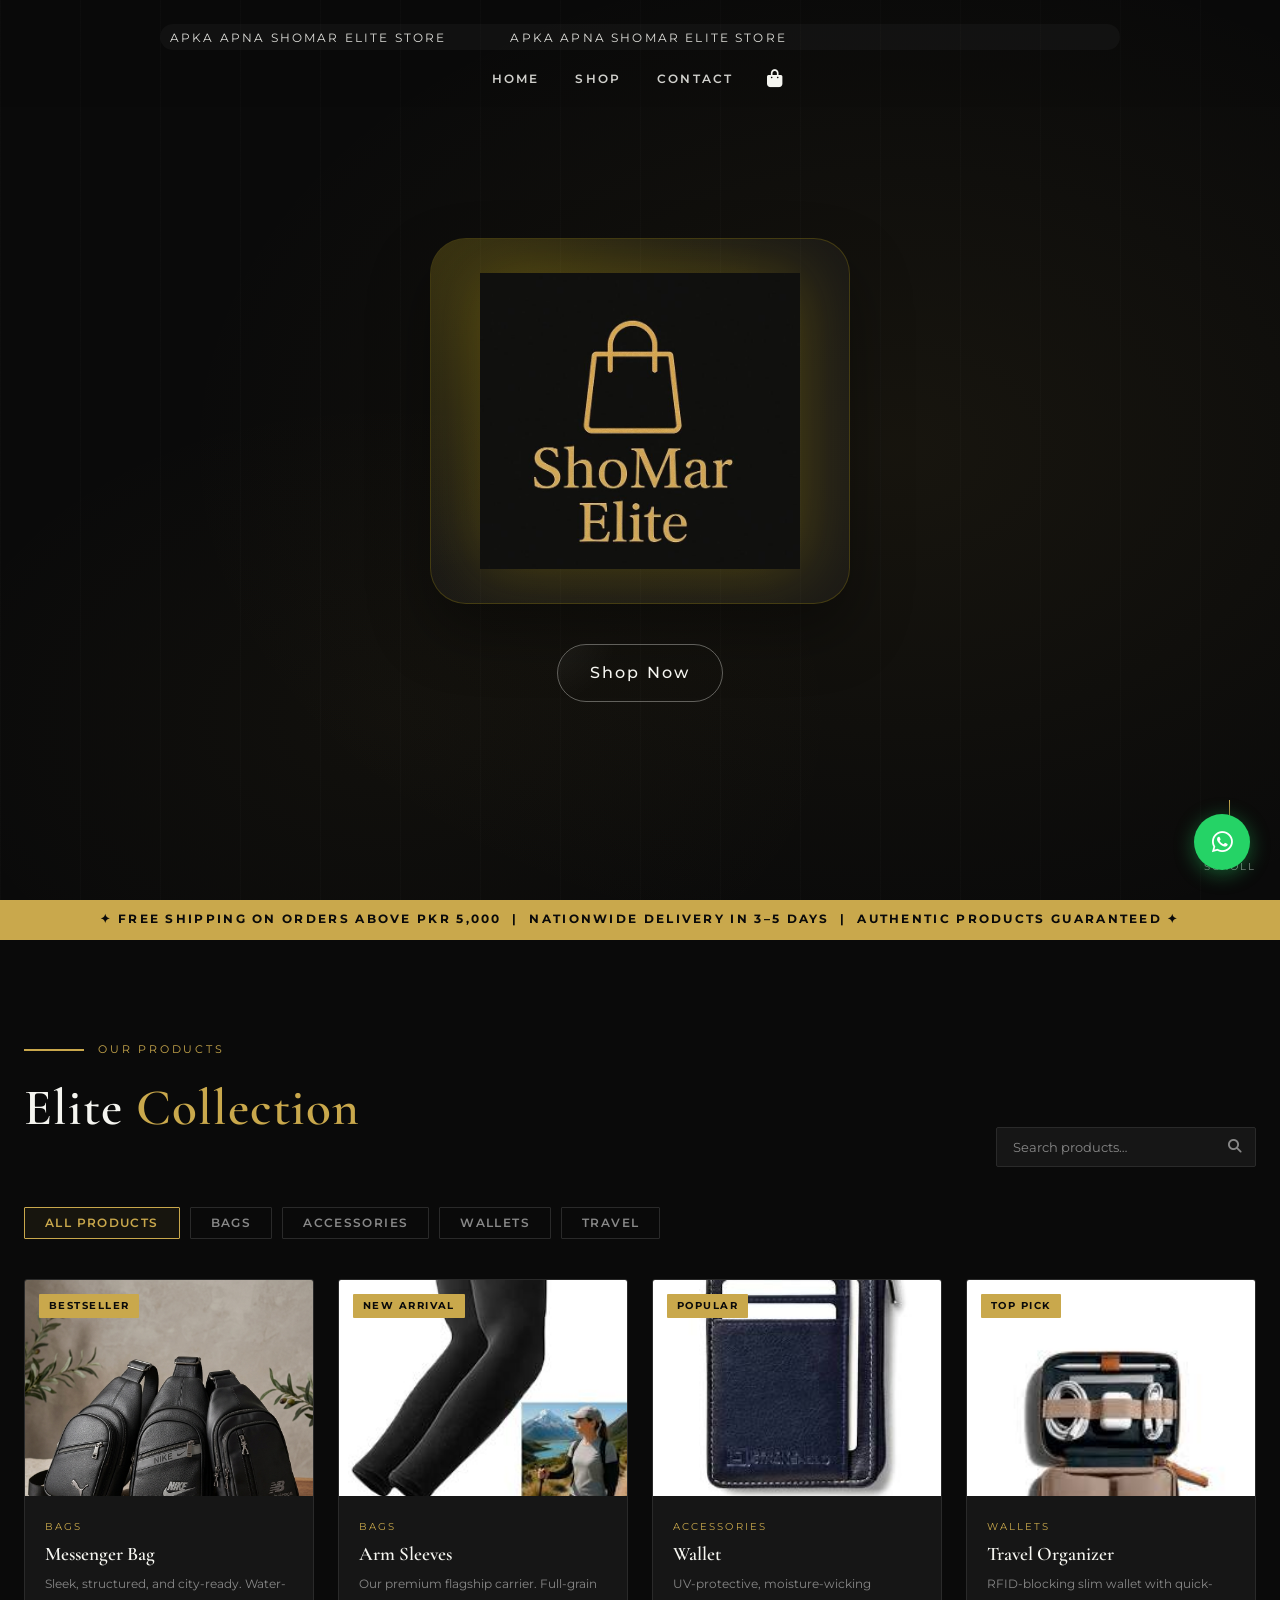
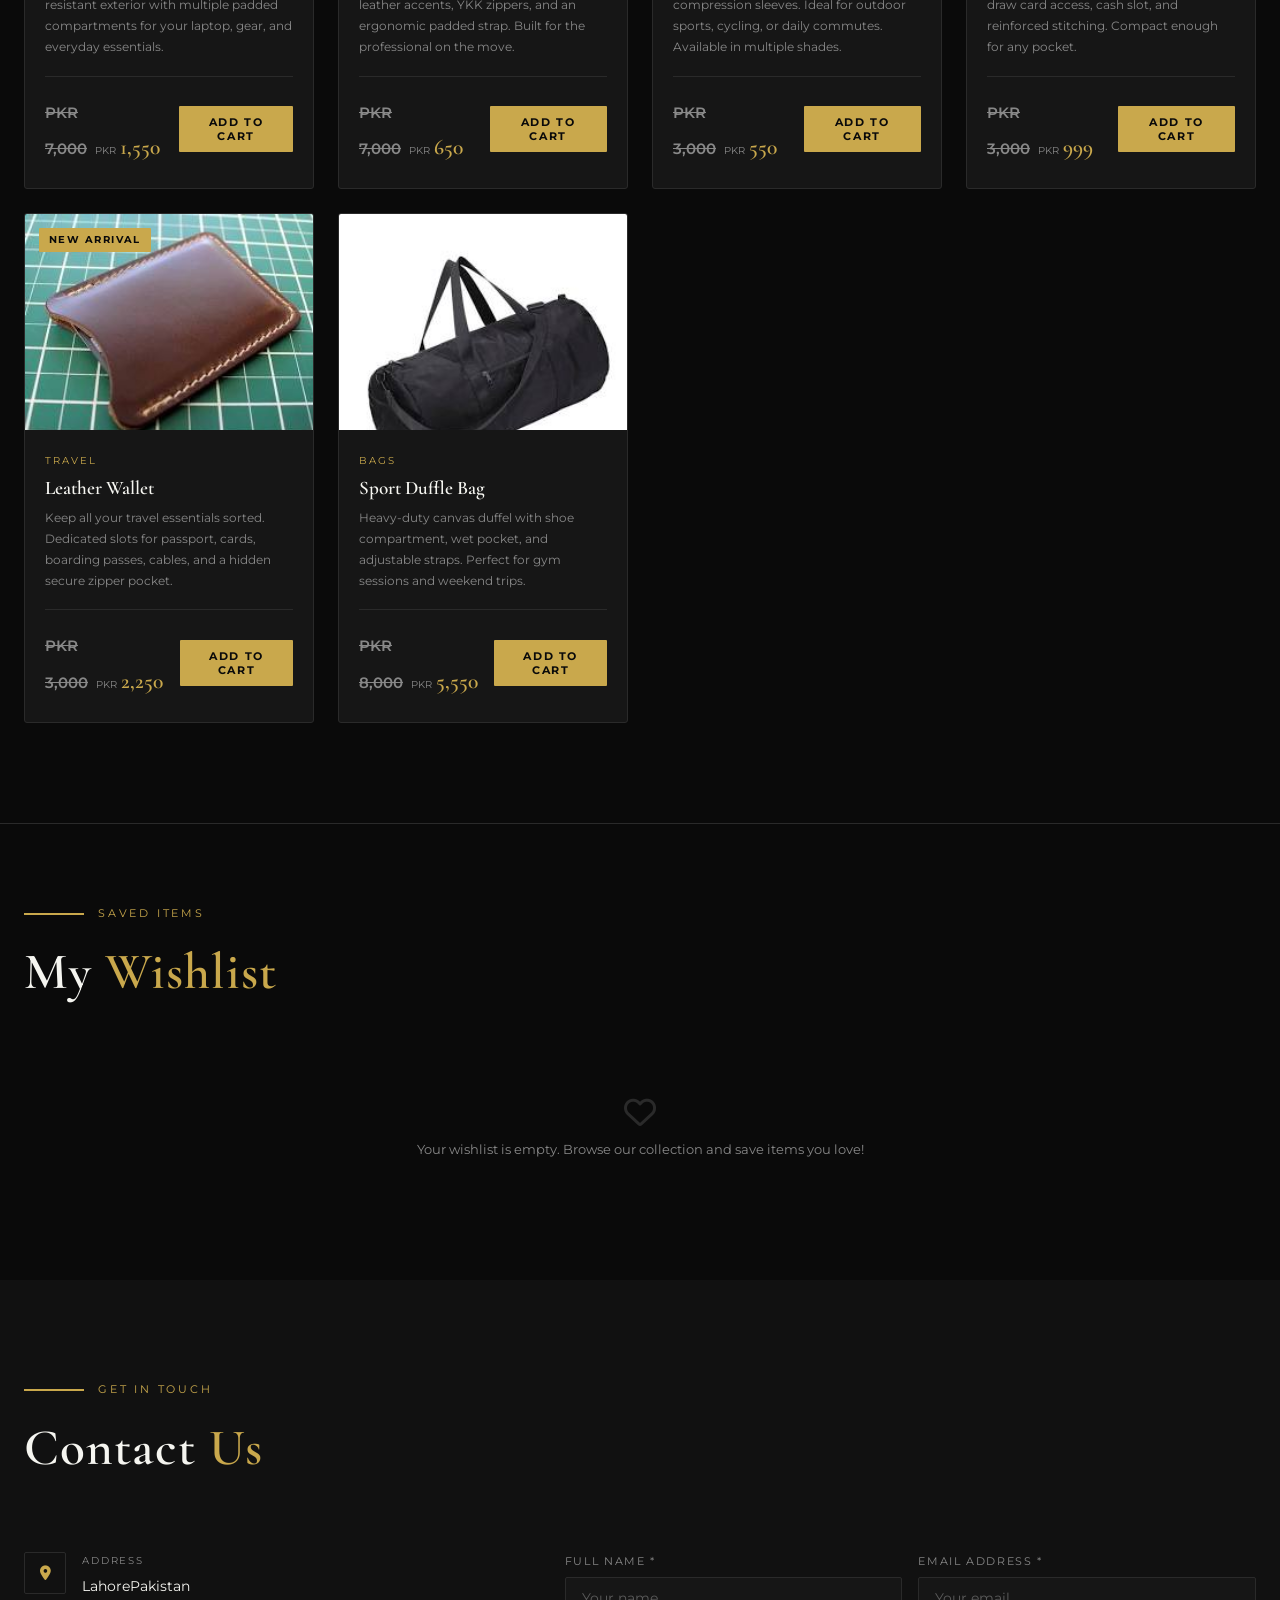
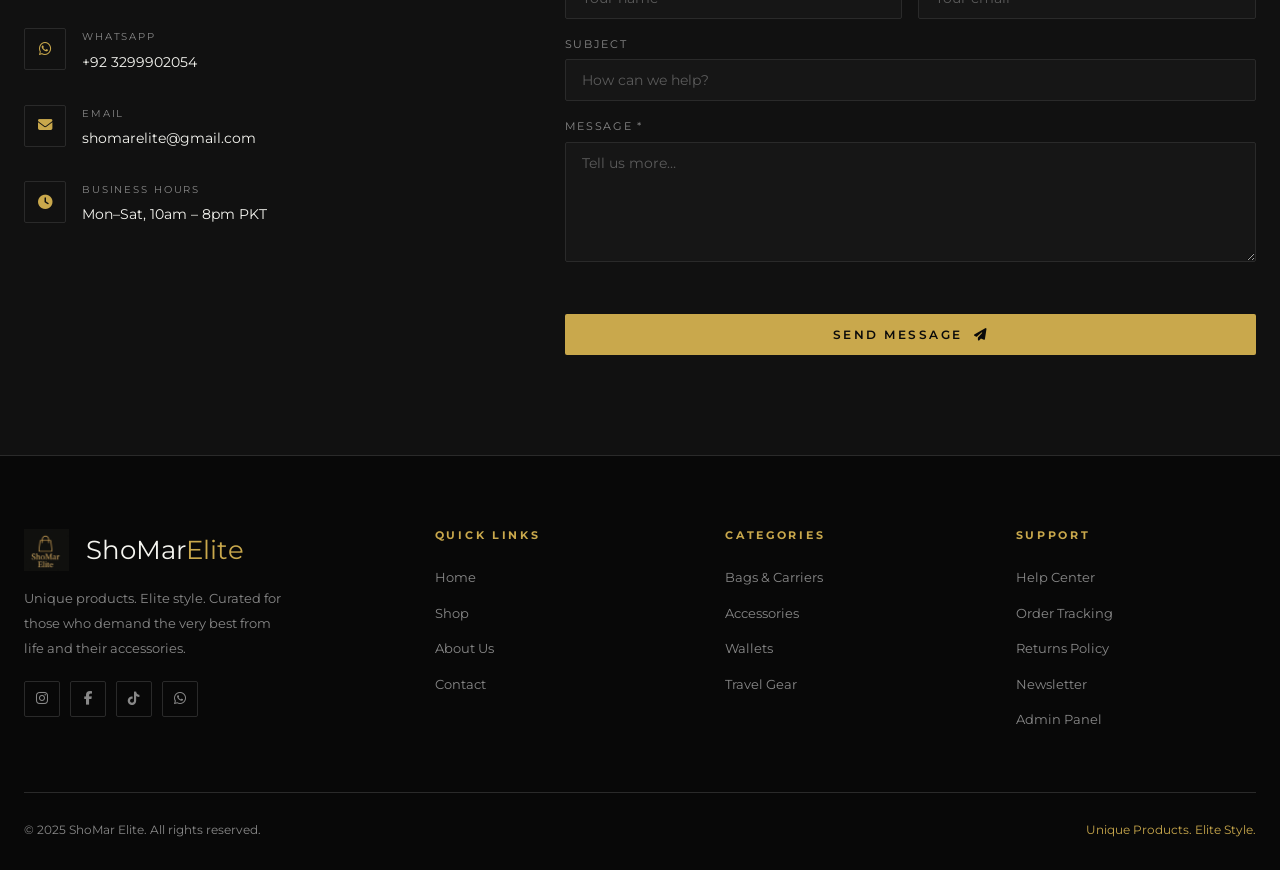
<file: index.html>
<!DOCTYPE html>
<html lang="en">
<head>
  <meta charset="UTF-8" />
  <meta name="viewport" content="width=device-width, initial-scale=1.0"/>
  <title>ShoMar Elite Store</title>
  <link href="https://fonts.googleapis.com/css2?family=Cormorant+Garamond:wght@400;500;600;700&family=Montserrat:wght@300;400;500;600;700&display=swap" rel="stylesheet"/>
  <link rel="stylesheet" href="https://cdnjs.cloudflare.com/ajax/libs/font-awesome/6.5.0/css/all.min.css"/>
  <link rel="stylesheet" href="style.css" />
</head>
<body>

<!-- ================================================
     NAVBAR
================================================ -->
<nav id="navbar">
  <div class="container">
    <div class="nav-inner">
      <div class="nav-top">
        <div class="nav-topline">
          <div class="nav-topline-content">
            <span>APKA APNA SHOMAR ELITE STORE</span>
            <span>APKA APNA SHOMAR ELITE STORE</span>
          </div>
        </div>
      </div>

      <div class="nav-row">
        <ul class="nav-links">
          <li><a href="#hero">Home</a></li>
          <li><a href="#shop">Shop</a></li>
          <li><a href="#contact">Contact</a></li>
        </ul>

        <div class="nav-actions">
          <button id="cart-btn" title="Open Cart" onclick="toggleCart()">
            <i class="fas fa-shopping-bag"></i>
            <span id="cart-count">0</span>
          </button>
          <button class="hamburger" id="hamburger" onclick="toggleMobileNav()" aria-label="Menu">
            <span></span><span></span><span></span>
          </button>
        </div>
      </div>
    </div>

    <!-- Mobile Nav -->
    <ul class="mobile-nav" id="mobile-nav">
      <li><a href="#hero"    onclick="closeMobileNav()">Home</a></li>
      <li><a href="#shop"    onclick="closeMobileNav()">Shop</a></li>
      <li><a href="#contact" onclick="closeMobileNav()">Contact</a></li>
    </ul>
  </div>
</nav>

<!-- ================================================
     HERO
================================================ -->
<section id="hero">
  <div class="hero-bg"></div>
  <div class="container" style="width:100%">
    <div class="hero-content">
      <div class="hero-logo-wrap">
        <img src="assets/Screenshot%202026-06-07%20115857.png" alt="ShoMar Elite" class="hero-logo" />
      </div>
      <div class="hero-actions">
        <a href="#shop" class="hero-link">Shop Now</a>
      </div>
    </div>
  </div>

  <div class="scroll-hint">
    <div class="scroll-hint-line"></div>
    Scroll
  </div>
</section>

<!-- Announcement bar -->
<div class="announce-bar">
  ✦ Free shipping on orders above PKR 5,000 &nbsp;|&nbsp; Nationwide delivery in 3–5 days &nbsp;|&nbsp; Authentic products guaranteed ✦
</div>

<!-- ================================================
     SHOP / PRODUCTS
================================================ -->
<section id="shop">
  <div class="container">
    <div class="shop-header fade-in">
      <div>
        <p style="font-size:0.7rem;letter-spacing:0.25em;text-transform:uppercase;color:var(--gold);margin-bottom:6px;"><span class="gold-line"></span>Our Products</p>
        <h2 class="section-title">Elite <span class="gold">Collection</span></h2>
      </div>
      <div class="search-wrap">
        <input type="text" id="search-input" placeholder="Search products…" oninput="filterProducts()"/>
        <i class="fas fa-search"></i>
      </div>
    </div>

    <!-- Category Filters -->
    <div class="filter-row fade-in">
      <button class="filter-btn active" onclick="setCategory('all',this)">All Products</button>
      <button class="filter-btn" onclick="setCategory('bags',this)">Bags</button>
      <button class="filter-btn" onclick="setCategory('accessories',this)">Accessories</button>
      <button class="filter-btn" onclick="setCategory('wallets',this)">Wallets</button>
      <button class="filter-btn" onclick="setCategory('travel',this)">Travel</button>
    </div>

    <!-- Product Grid -->
    <div class="product-grid" id="product-grid">
      <!-- Rendered by JS -->
    </div>
  </div>
</section>

<!-- ================================================
     WISHLIST
================================================ -->
<section id="wishlist-section">
  <div class="container">
    <p style="font-size:0.7rem;letter-spacing:0.25em;text-transform:uppercase;color:var(--gold);margin-bottom:6px;"><span class="gold-line"></span>Saved Items</p>
    <h2 class="section-title">My <span class="gold">Wishlist</span></h2>
    <div id="wishlist-grid"></div>
  </div>
</section>

<!-- ================================================
     CONTACT
================================================ -->
<section id="contact">
  <div class="container">
    <div class="fade-in">
      <p style="font-size:0.7rem;letter-spacing:0.25em;text-transform:uppercase;color:var(--gold);margin-bottom:6px;"><span class="gold-line"></span>Get in Touch</p>
      <h2 class="section-title">Contact <span class="gold">Us</span></h2>
    </div>
    <div class="contact-grid">
      <!-- Info -->
      <div class="fade-in">
        <div class="contact-info-item">
          <div class="contact-icon"><i class="fas fa-map-marker-alt"></i></div>
          <div>
            <div class="contact-detail-label">Address</div>
            <div class="contact-detail-val">LahorePakistan</div>
          </div>
        </div>
        <div class="contact-info-item">
          <div class="contact-icon"><i class="fab fa-whatsapp"></i></div>
          <div>
            <div class="contact-detail-label">WhatsApp</div>
            <div class="contact-detail-val">+92 3299902054</div>
          </div>
        </div>
        <div class="contact-info-item">
          <div class="contact-icon"><i class="fas fa-envelope"></i></div>
          <div>
            <div class="contact-detail-label">Email</div>
            <div class="contact-detail-val"><a href="mailto:shomarelite@gmail.com">shomarelite@gmail.com</a></div>
          </div>
        </div>
        <div class="contact-info-item">
          <div class="contact-icon"><i class="fas fa-clock"></i></div>
          <div>
            <div class="contact-detail-label">Business Hours</div>
            <div class="contact-detail-val">Mon–Sat, 10am – 8pm PKT</div>
          </div>
        </div>
      </div>

      <!-- Form -->
      <div class="fade-in">
        <div class="contact-form">
          <div class="form-row">
            <div class="form-group">
              <label>Full Name *</label>
              <input type="text" id="c-name" placeholder="Your name"/>
            </div>
            <div class="form-group">
              <label>Email Address *</label>
              <input type="email" id="c-email" placeholder="Your email"/>
            </div>
          </div>
          <div class="form-group">
            <label>Subject</label>
            <input type="text" id="c-subject" placeholder="How can we help?"/>
          </div>
          <div class="form-group">
            <label>Message *</label>
            <textarea id="c-message" placeholder="Tell us more…"></textarea>
          </div>
          <div class="form-msg" id="contact-msg"></div>
          <button class="btn btn-gold" onclick="submitContact()">Send Message &nbsp;<i class="fas fa-paper-plane"></i></button>
        </div>
      </div>
    </div>
  </div>
</section>

<!-- ================================================
     FOOTER
================================================ -->
<footer id="footer">
  <div class="container">
    <div class="footer-grid">
      <div class="footer-brand">
        <div class="nav-logo">
          <img src="assets/Screenshot%202026-06-07%20115857.png" alt="ShoMar Elite" class="site-logo"/>
          <div class="footer-logo-text">ShoMar<span class="gold">Elite</span></div>
        </div>
        <p>Unique products. Elite style. Curated for those who demand the very best from life and their accessories.</p>
        <div class="footer-social">
          <a href="#" class="social-btn" title="Instagram"><i class="fab fa-instagram"></i></a>
          <a href="#" class="social-btn" title="Facebook"><i class="fab fa-facebook-f"></i></a>
          <a href="#" class="social-btn" title="TikTok"><i class="fab fa-tiktok"></i></a>
          <a href="https://wa.me/923299902054" class="social-btn" title="WhatsApp" target="_blank" rel="noopener noreferrer"><i class="fab fa-whatsapp"></i></a>
        </div>
      </div>
      <div class="footer-col">
        <h4>Quick Links</h4>
        <ul>
          <li><a href="#hero">Home</a></li>
          <li><a href="#shop">Shop</a></li>
          <li><a href="#about">About Us</a></li>
          <li><a href="#contact">Contact</a></li>
        </ul>
      </div>
      <div class="footer-col">
        <h4>Categories</h4>
        <ul>
          <li><a href="#shop">Bags & Carriers</a></li>
          <li><a href="#shop">Accessories</a></li>
          <li><a href="#shop">Wallets</a></li>
          <li><a href="#shop">Travel Gear</a></li>
        </ul>
      </div>
      <div class="footer-col">
        <h4>Support</h4>
        <ul>
          <li><a href="#contact">Help Center</a></li>
          <li><a href="#contact">Order Tracking</a></li>
          <li><a href="#contact">Returns Policy</a></li>
          <li><a href="#newsletter">Newsletter</a></li>
          <li><a href="admin.html">Admin Panel</a></li>
        </ul>
      </div>
    </div>
    <div class="footer-bottom">
      <span>© 2025 ShoMar Elite. All rights reserved.</span>
      <span style="color:var(--gold);">Unique Products. Elite Style.</span>
    </div>
  </div>
</footer>

<!-- ================================================
     CART SIDEBAR
================================================ -->
<div id="cart-overlay" onclick="toggleCart()"></div>
<aside id="cart-sidebar">
  <div class="cart-header">
    <h3>Your <span class="gold">Cart</span></h3>
    <button class="cart-close" onclick="toggleCart()"><i class="fas fa-times"></i></button>
  </div>
  <div class="cart-items" id="cart-items-list"></div>
  <div class="cart-footer">
    <div class="cart-subtotal">
      <span class="cart-subtotal-label">Total</span>
      <span class="cart-subtotal-val" id="cart-total">PKR 0</span>
    </div>
    <p class="cart-note">Delivery charges calculated at checkout.</p>
    <button class="checkout-btn" onclick="checkout()">Proceed to Checkout <i class="fas fa-arrow-right" style="margin-left:8px;"></i></button>
  </div>
</aside>

<!-- WhatsApp Float -->
<a id="whatsapp-float" href="https://wa.me/923299902054" target="_blank" rel="noopener noreferrer" title="Chat on WhatsApp">
  <i class="fab fa-whatsapp"></i>
</a>

<!-- Toast Notification -->
<div id="toast"></div>


<!-- ================================================
     JAVASCRIPT
================================================ -->
<script src="script.js"></script>

</body>
</html>
</file>
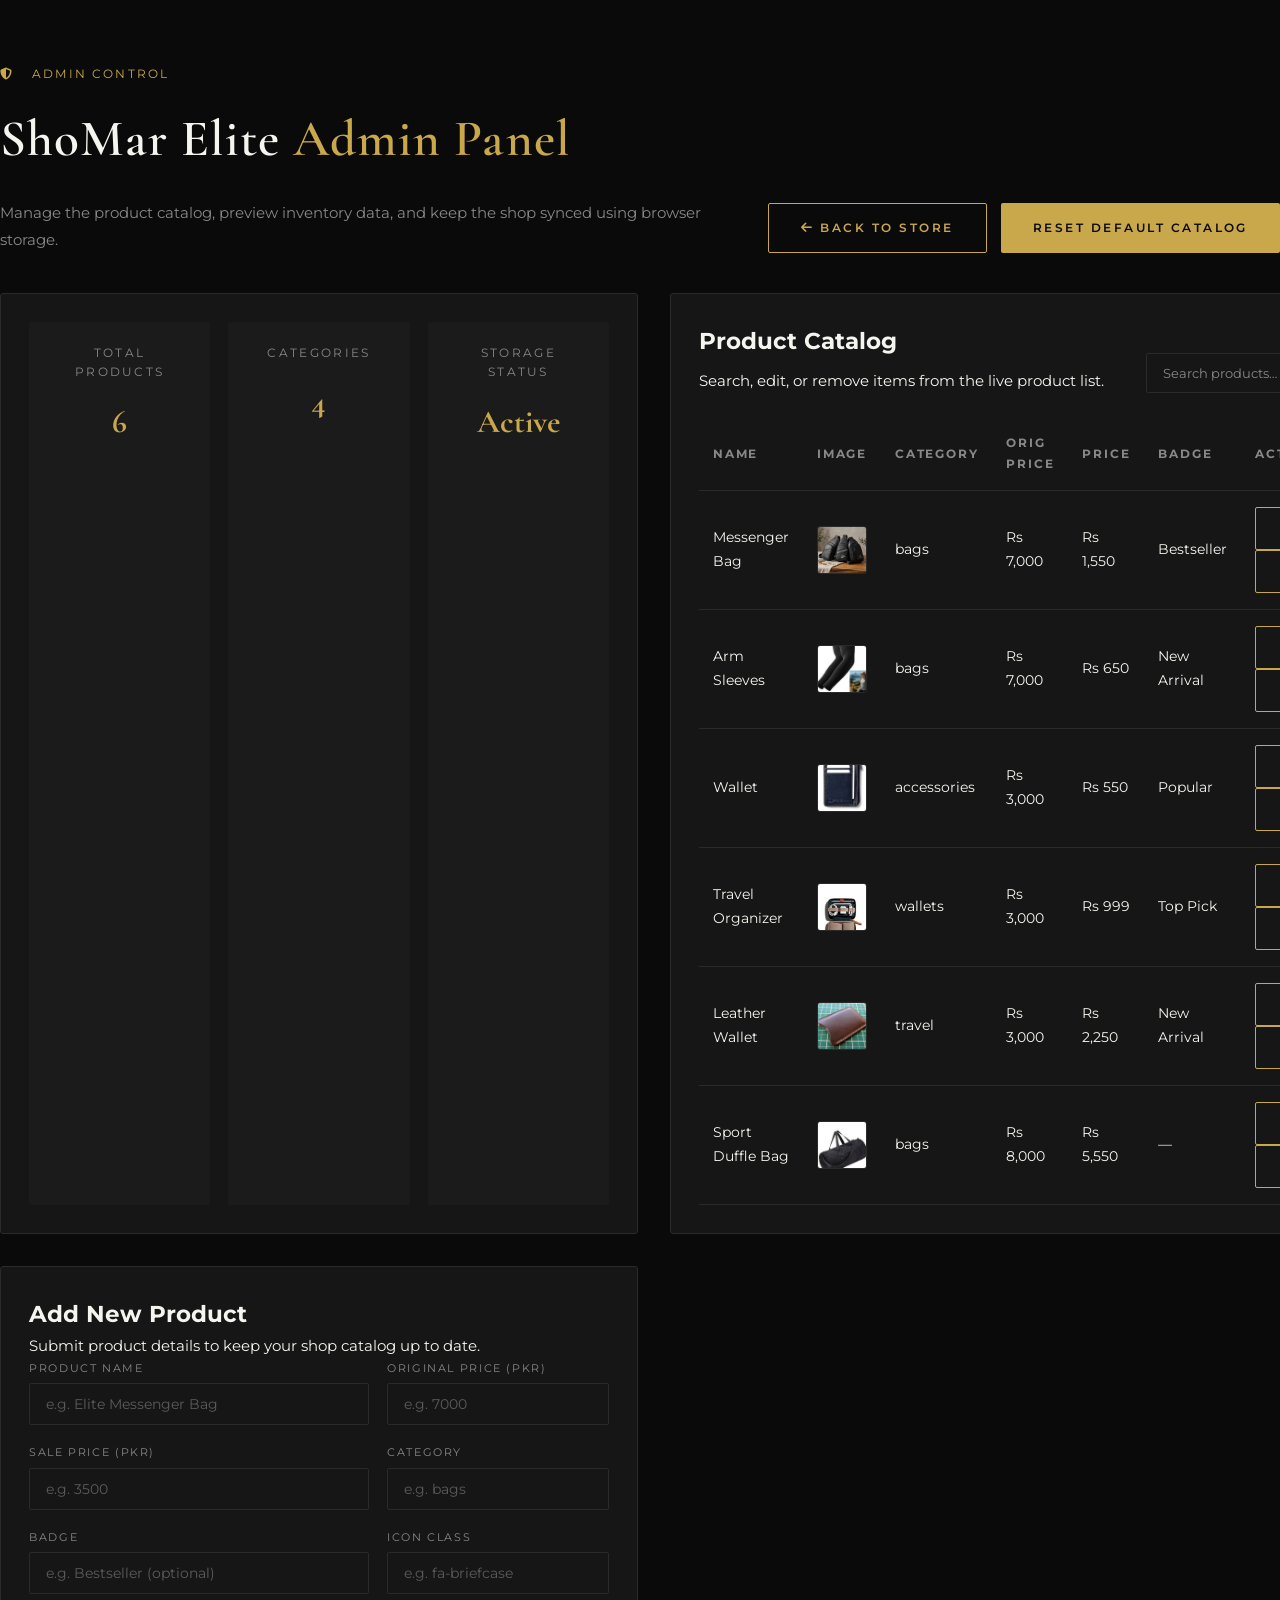
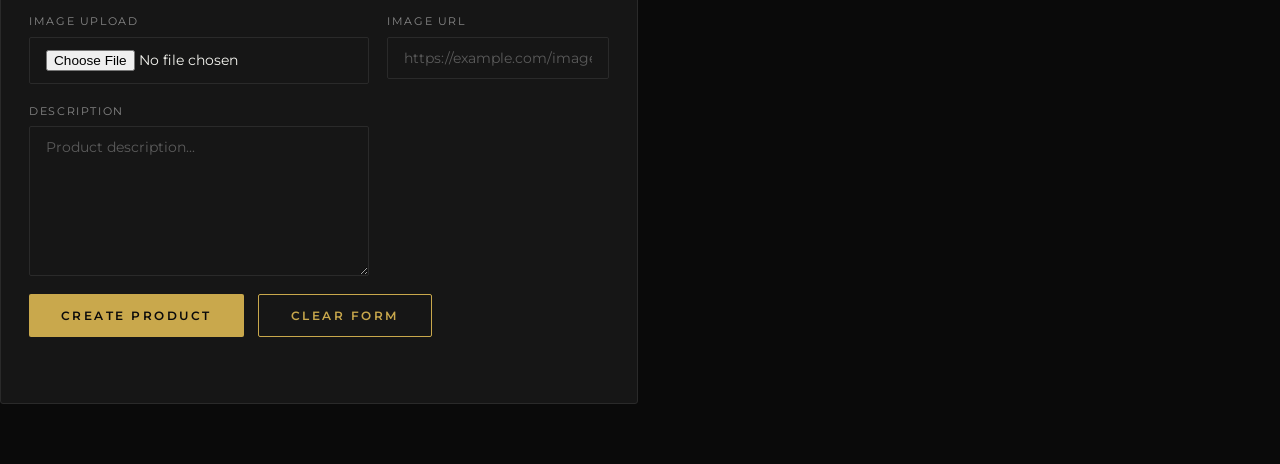
<file: admin.html>
<!DOCTYPE html>
<html lang="en">
<head>
  <meta charset="UTF-8" />
  <meta name="viewport" content="width=device-width, initial-scale=1.0"/>
  <title>ShoMar Elite Admin Panel</title>
  <link href="https://fonts.googleapis.com/css2?family=Cormorant+Garamond:wght@400;500;600;700&family=Montserrat:wght@300;400;500;600;700&display=swap" rel="stylesheet"/>
  <link rel="stylesheet" href="https://cdnjs.cloudflare.com/ajax/libs/font-awesome/6.5.0/css/all.min.css"/>
  <link rel="stylesheet" href="style.css" />
</head>
<body>
  <main class="container admin-panel">
    <div class="admin-header">
      <div>
        <p class="section-tag"><i class="fas fa-shield-alt" style="margin-right:10px;"></i>Admin Control</p>
        <h1 class="section-title">ShoMar Elite <span class="gold">Admin Panel</span></h1>
        <p class="admin-subtitle">Manage the product catalog, preview inventory data, and keep the shop synced using browser storage.</p>
      </div>
      <div class="admin-header-actions">
        <a href="index.html" class="btn btn-outline"><i class="fas fa-arrow-left"></i> Back to Store</a>
        <button class="btn btn-gold" id="reset-data-btn">Reset Default Catalog</button>
      </div>
    </div>

    <div class="admin-grid">
      <div class="admin-card admin-stats">
        <div class="admin-stat">
          <span>Total Products</span>
          <strong id="total-products">0</strong>
        </div>
        <div class="admin-stat">
          <span>Categories</span>
          <strong id="total-categories">0</strong>
        </div>
        <div class="admin-stat">
          <span>Storage Status</span>
          <strong id="storage-status">Active</strong>
        </div>
      </div>

      <section class="admin-section">
        <div class="admin-section-head">
          <div>
            <h2>Product Catalog</h2>
            <p>Search, edit, or remove items from the live product list.</p>
          </div>
          <div class="search-wrap admin-search-wrap">
            <input id="admin-search" type="search" placeholder="Search products…" />
            <i class="fas fa-search"></i>
          </div>
        </div>

        <div class="admin-table-wrap">
          <table class="admin-table">
            <thead>
              <tr>
                  <th>Name</th>
                  <th>Image</th>
                  <th>Category</th>
                  <th>Orig Price</th>
                  <th>Price</th>
                  <th>Badge</th>
                  <th>Actions</th>
              </tr>
            </thead>
            <tbody id="admin-products-table"></tbody>
          </table>
          <div class="admin-empty" id="admin-empty">No products match your search.</div>
        </div>
      </section>

      <section class="admin-section">
        <div>
          <h2 id="admin-form-title">Add New Product</h2>
          <p>Submit product details to keep your shop catalog up to date.</p>
        </div>
        <form id="admin-product-form" class="admin-form">
          <input type="hidden" id="admin-product-id" value="" />
          <div class="form-grid">
            <div class="form-group">
              <label for="admin-name">Product Name</label>
              <input id="admin-name" type="text" placeholder="e.g. Elite Messenger Bag" required />
            </div>
            <div class="form-group">
              <label for="admin-origprice">Original Price (PKR)</label>
              <input id="admin-origprice" type="number" min="1" placeholder="e.g. 7000" />
            </div>
            <div class="form-group">
              <label for="admin-price">Sale Price (PKR)</label>
              <input id="admin-price" type="number" min="1" placeholder="e.g. 3500" required />
            </div>
            <div class="form-group">
              <label for="admin-category">Category</label>
              <input id="admin-category" type="text" placeholder="e.g. bags" required />
            </div>
            <div class="form-group">
              <label for="admin-badge">Badge</label>
              <input id="admin-badge" type="text" placeholder="e.g. Bestseller (optional)" />
            </div>
              <div class="form-group">
                <label for="admin-icon">Icon Class</label>
                <input id="admin-icon" type="text" placeholder="e.g. fa-briefcase" />
              </div>
              <div class="form-group">
              <label for="admin-img-file">Image Upload</label>
              <input id="admin-img-file" type="file" accept="image/*" />
            </div>
            <div class="form-group">
              <label for="admin-img-url">Image URL</label>
              <input id="admin-img-url" type="text" placeholder="https://example.com/image.jpg or assets/image.png (optional)" />
              </div>
            <div class="form-group">
              <label for="admin-desc">Description</label>
              <textarea id="admin-desc" placeholder="Product description..." rows="4" required></textarea>
            </div>
          </div>
          <div class="admin-form-actions">
            <button type="submit" class="btn btn-gold" id="admin-submit-btn">Create Product</button>
            <button type="button" class="btn btn-outline" id="admin-clear-btn">Clear Form</button>
          </div>
          <div class="form-msg" id="admin-form-msg"></div>
        </form>
      </section>
    </div>
  </main>

  <div id="admin-toast"></div>

  <script src="admin.js"></script>
</body>
</html>
</file>
<file: style.css>
:root {
  --black:   #0a0a0a;
  --dark:    #111111;
  --card-bg: #161616;
  --border:  #2a2a2a;
  --gold:    #c9a84c;
  --gold-lt: #e4c97e;
  --gold-dk: #9a7a2e;
  --white:   #f5f5f0;
  --grey:    #888888;
  --font-display: 'Cormorant Garamond', serif;
  --font-body:    'Montserrat', sans-serif;
  --transition: 0.3s ease;
  --shadow: 0 8px 40px rgba(0,0,0,0.6);
  --glow: 0 0 20px rgba(201,168,76,0.25);
}

*, *::before, *::after { box-sizing: border-box; margin: 0; padding: 0; }

html { scroll-behavior: smooth; }

body {
  background: var(--black);
  color: var(--white);
  font-family: var(--font-body);
  font-size: 15px;
  line-height: 1.7;
  overflow-x: hidden;
}

a { text-decoration: none; color: inherit; }
ul { list-style: none; }
img { display: block; max-width: 100%; }
button { cursor: pointer; font-family: var(--font-body); border: none; }

/* Scrollbar */
::-webkit-scrollbar { width: 6px; }
::-webkit-scrollbar-track { background: var(--dark); }
::-webkit-scrollbar-thumb { background: var(--gold-dk); border-radius: 3px; }

/* =============================================
   UTILITY
============================================= */
.container { max-width: 1280px; margin: 0 auto; padding: 0 24px; }
.section-title {
  font-family: var(--font-display);
  font-size: clamp(2rem, 4vw, 3.2rem);
  font-weight: 600;
  letter-spacing: 0.02em;
  margin-bottom: 0.3em;
}
.gold { color: var(--gold); }
.section-sub {
  color: var(--grey);
  font-size: 0.85rem;
  letter-spacing: 0.15em;
  text-transform: uppercase;
  margin-bottom: 3.5rem;
}
.gold-line {
  display: inline-block;
  width: 60px; height: 2px;
  background: var(--gold);
  vertical-align: middle;
  margin-right: 14px;
}

.btn {
  display: inline-block;
  padding: 13px 32px;
  font-size: 0.78rem;
  font-weight: 600;
  letter-spacing: 0.2em;
  text-transform: uppercase;
  border-radius: 2px;
  transition: var(--transition);
}
.btn-gold {
  background: var(--gold);
  color: var(--black);
}
.btn-gold:hover { background: var(--gold-lt); box-shadow: var(--glow); transform: translateY(-2px); }

.btn-outline {
  background: transparent;
  border: 1px solid var(--gold);
  color: var(--gold);
}
.btn-outline:hover { background: var(--gold); color: var(--black); }

.hero-link {
  display: inline-flex;
  align-items: center;
  justify-content: center;
  color: var(--white);
  font-size: 1rem;
  font-weight: 500;
  text-transform: none;
  letter-spacing: 0.14em;
  border: 1px solid rgba(245,245,240,0.35);
  border-radius: 999px;
  padding: 14px 32px;
  position: relative;
  transition: color var(--transition), border-color var(--transition), transform var(--transition);
  overflow: hidden;
}
.hero-link::before {
  content: '';
  position: absolute;
  inset: -6px;
  border: 1px solid rgba(245,215,70,0.8);
  border-radius: 999px;
  opacity: 0.8;
  transform: rotate(0deg);
  animation: rotate-outline 3.2s linear infinite;
}
.hero-link::after {
  content: '';
  position: absolute;
  inset: -12px;
  border-radius: 999px;
  background: radial-gradient(circle at top left, rgba(255,255,255,0.18), transparent 35%);
  opacity: 0.35;
}
.hero-link:hover {
  color: var(--gold);
  border-color: var(--gold);
  transform: translateY(-2px);
}

@keyframes rotate-outline {
  from { transform: rotate(0deg); }
  to { transform: rotate(360deg); }
}

/* =============================================
   NAVBAR
============================================= */
#navbar {
  position: fixed;
  top: 0; left: 0; right: 0;
  z-index: 1000;
  padding: 24px 0 12px;
  background: rgba(10,10,10,0.14);
  transition: background 0.4s, padding 0.4s, box-shadow 0.4s;
}
#navbar.scrolled {
  background: rgba(10,10,10,0.97);
  padding: 12px 0;
  box-shadow: 0 2px 30px rgba(0,0,0,0.8);
}
.nav-inner {
  display: flex;
  flex-direction: column;
  align-items: center;
  justify-content: center;
  gap: 12px;
}
.nav-top {
  display: flex;
  align-items: center;
  justify-content: center;
  width: 100%;
}
.nav-topline {
  overflow: hidden;
  width: min(100%, 960px);
  padding: 0 10px;
  border-radius: 999px;
  background: rgba(255,255,255,0.03);
}
.nav-topline-content {
  display: inline-flex;
  gap: 4rem;
  white-space: nowrap;
  animation: marquee 16s linear infinite;
  color: var(--white);
  font-size: 0.75rem;
  letter-spacing: 0.18em;
  text-transform: uppercase;
  opacity: 0.9;
}
.nav-topline span {
  display: inline-block;
}

@keyframes marquee {
  0% { transform: translateX(-50%); }
  100% { transform: translateX(0%); }
}

.nav-row {
  display: flex;
  align-items: center;
  justify-content: center;
  gap: 28px;
  width: 100%;
  flex-wrap: wrap;
}
.site-logo { height: 42px; display:inline-block; vertical-align:middle; }
.footer-logo-text { display:inline-block; margin-left:10px; vertical-align:middle; }

.nav-links {
  display: flex;
  gap: 36px;
  align-items: center;
}
.nav-links a {
  font-size: 0.75rem;
  font-weight: 600;
  letter-spacing: 0.18em;
  text-transform: uppercase;
  color: var(--white);
  opacity: 0.85;
  position: relative;
  transition: opacity var(--transition), color var(--transition);
}
.nav-links a::after {
  content: '';
  position: absolute;
  bottom: -4px; left: 0;
  width: 0; height: 1px;
  background: var(--gold);
  transition: width var(--transition);
}
.nav-links a:hover { opacity: 1; color: var(--gold); }
.nav-links a:hover::after { width: 100%; }

.nav-actions { display: flex; align-items: center; gap: 18px; }

@media (max-width: 900px) {
  #navbar { padding: 18px 0 10px; }
  .nav-topline { font-size: 0.68rem; }
  .nav-row { gap: 16px; }
}

@media (max-width: 720px) {
  .nav-inner { align-items: stretch; }
  .nav-top { justify-content: space-between; }
  .nav-row { justify-content: space-between; }
}

#cart-btn {
  position: relative;
  background: none;
  color: var(--white);
  font-size: 1.1rem;
  padding: 6px;
  transition: color var(--transition);
}
#cart-btn:hover { color: var(--gold); }

#cart-count {
  position: absolute;
  top: -6px; right: -8px;
  background: var(--gold);
  color: var(--black);
  font-size: 0.6rem;
  font-weight: 700;
  width: 18px; height: 18px;
  border-radius: 50%;
  display: flex; align-items: center; justify-content: center;
  display: none;
}
#cart-count.visible { display: flex; }

.hamburger {
  display: none;
  flex-direction: column;
  gap: 5px;
  background: none;
  padding: 4px;
}
.hamburger span {
  display: block;
  width: 24px; height: 2px;
  background: var(--white);
  transition: var(--transition);
}

/* Mobile nav */
.mobile-nav {
  display: none;
  flex-direction: column;
  background: var(--dark);
  border-top: 1px solid var(--border);
  padding: 20px 24px;
  gap: 18px;
}
.mobile-nav.open { display: flex; }
.mobile-nav a {
  font-size: 0.8rem;
  font-weight: 600;
  letter-spacing: 0.15em;
  text-transform: uppercase;
  color: var(--white);
  opacity: 0.85;
  transition: color var(--transition);
}
.mobile-nav a:hover { color: var(--gold); opacity: 1; }

/* =============================================
   HERO
============================================= */
#hero {
  min-height: 100vh;
  display: flex;
  align-items: center;
  position: relative;
  overflow: hidden;
  background: var(--black);
}

.hero-bg {
  position: absolute;
  inset: 0;
  background:
    radial-gradient(ellipse 80% 80% at 70% 50%, rgba(201,168,76,0.07) 0%, transparent 70%),
    radial-gradient(ellipse 60% 60% at 30% 80%, rgba(201,168,76,0.04) 0%, transparent 60%);
}
/* Decorative lines */
.hero-bg::before {
  content: '';
  position: absolute;
  top: 0; left: 0; right: 0; bottom: 0;
  background-image:
    repeating-linear-gradient(90deg, rgba(255,255,255,0.015) 0px, rgba(255,255,255,0.015) 1px, transparent 1px, transparent 80px);
}

.hero-content {
  position: relative;
  max-width: 700px;
  padding: 120px 24px 80px;
  margin: 0 auto;
  text-align: center;
}
.hero-logo-wrap {
  position: relative;
  display: flex;
  justify-content: center;
  margin: 0 auto 40px;
  width: min(420px, 85%);
  padding: 34px;
  border-radius: 36px;
  background: rgba(255,255,255,0.04);
  border: 1px solid rgba(255,215,0,0.18);
  box-shadow: 0 28px 60px rgba(0,0,0,0.35);
  overflow: hidden;
}
.hero-logo-wrap::before {
  content: '';
  position: absolute;
  top: -24px;
  left: -20px;
  width: 160%;
  height: 180%;
  background: radial-gradient(circle at top left, rgba(255,215,0,0.16), transparent 38%);
  pointer-events: none;
}
.hero-logo {
  max-width: 320px;
  width: 100%;
  height: auto;
  display: inline-block;
  filter: drop-shadow(0 0 32px rgba(255,215,0,0.22));
  position: relative;
  z-index: 1;
}
.hero-actions { display: flex; gap: 16px; flex-wrap: wrap; justify-content: center; }

/* floating badge */
.hero-badge {
  position: absolute;
  right: 10%;
  top: 50%;
  transform: translateY(-50%);
  width: 160px; height: 160px;
  border: 1px solid rgba(201,168,76,0.3);
  border-radius: 50%;
  display: flex;
  flex-direction: column;
  align-items: center;
  justify-content: center;
  text-align: center;
  animation: spin-slow 20s linear infinite;
}
.hero-badge-inner {
  position: absolute;
  inset: 12px;
  border: 1px solid rgba(201,168,76,0.15);
  border-radius: 50%;
  display: flex;
  flex-direction: column;
  align-items: center;
  justify-content: center;
}
.hero-badge-num {
  font-family: var(--font-display);
  font-size: 2.4rem;
  font-weight: 700;
  color: var(--gold);
  line-height: 1;
}
.hero-badge-text {
  font-size: 0.6rem;
  letter-spacing: 0.2em;
  text-transform: uppercase;
  color: var(--grey);
  margin-top: 4px;
}
@keyframes spin-slow {
  from { transform: translateY(-50%) rotate(0deg); }
  to   { transform: translateY(-50%) rotate(360deg); }
}

/* Scroll indicator */
.scroll-hint {
  position: absolute;
  bottom: 24px;
  right: 24px;
  left: auto;
  transform: none;
  display: flex;
  flex-direction: column;
  align-items: center;
  gap: 8px;
  font-size: 0.65rem;
  letter-spacing: 0.2em;
  text-transform: uppercase;
  color: var(--grey);
}
.scroll-hint-line {
  width: 1px; height: 50px;
  background: linear-gradient(to bottom, var(--gold), transparent);
  animation: scroll-drop 1.8s ease-in-out infinite;
}
@keyframes scroll-drop {
  0%,100% { opacity: 0.3; transform: scaleY(0.5); }
  50%      { opacity: 1;   transform: scaleY(1); }
}

/* =============================================
   ANNOUNCEMENT BAR
============================================= */
.announce-bar {
  background: var(--gold);
  color: var(--black);
  text-align: center;
  font-size: 0.72rem;
  font-weight: 700;
  letter-spacing: 0.2em;
  text-transform: uppercase;
  padding: 10px;
}

/* =============================================
   FEATURED / STATS
============================================= */
#stats {
  padding: 70px 0;
  border-bottom: 1px solid var(--border);
}
.stats-grid {
  display: grid;
  grid-template-columns: repeat(4, 1fr);
  gap: 2px;
}
.stat-item {
  padding: 40px 20px;
  text-align: center;
  border-right: 1px solid var(--border);
  transition: background var(--transition);
}
.stat-item:last-child { border-right: none; }
.stat-item:hover { background: rgba(201,168,76,0.04); }
.stat-num {
  font-family: var(--font-display);
  font-size: 3rem;
  font-weight: 700;
  color: var(--gold);
  line-height: 1;
}
.stat-label {
  font-size: 0.7rem;
  letter-spacing: 0.2em;
  text-transform: uppercase;
  color: var(--grey);
  margin-top: 8px;
}

/* =============================================
   SHOP / PRODUCTS
============================================= */
#shop {
  padding: 100px 0;
}
.shop-header {
  display: flex;
  align-items: flex-end;
  justify-content: space-between;
  flex-wrap: wrap;
  gap: 24px;
  margin-bottom: 40px;
}

/* Search */
.search-wrap {
  position: relative;
}
.search-wrap input {
  background: var(--card-bg);
  border: 1px solid var(--border);
  color: var(--white);
  padding: 11px 44px 11px 16px;
  border-radius: 2px;
  font-family: var(--font-body);
  font-size: 0.82rem;
  width: 260px;
  transition: border-color var(--transition);
  outline: none;
}
.search-wrap input::placeholder { color: var(--grey); }
.search-wrap input:focus { border-color: var(--gold); }
.search-wrap i {
  position: absolute;
  right: 14px;
  top: 50%;
  transform: translateY(-50%);
  color: var(--grey);
  font-size: 0.85rem;
}

/* Filters */
.filter-row {
  display: flex;
  gap: 10px;
  flex-wrap: wrap;
  margin-bottom: 40px;
}
.filter-btn {
  padding: 8px 20px;
  font-size: 0.72rem;
  font-weight: 600;
  letter-spacing: 0.12em;
  text-transform: uppercase;
  border: 1px solid var(--border);
  background: transparent;
  color: var(--grey);
  border-radius: 1px;
  transition: var(--transition);
}
.filter-btn:hover, .filter-btn.active {
  border-color: var(--gold);
  color: var(--gold);
  background: rgba(201,168,76,0.07);
}

/* Product Grid */
.product-grid {
  display: grid;
  grid-template-columns: repeat(auto-fill, minmax(280px, 1fr));
  gap: 24px;
}

.product-card {
  background: var(--card-bg);
  border: 1px solid var(--border);
  border-radius: 3px;
  overflow: hidden;
  transition: transform var(--transition), box-shadow var(--transition), border-color var(--transition);
  position: relative;
}
.product-card:hover {
  transform: translateY(-6px);
  box-shadow: var(--shadow);
  border-color: rgba(201,168,76,0.3);
}

.product-img-wrap {
  position: relative;
  aspect-ratio: 4/3;
  overflow: hidden;
  background: #1a1a1a;
}
.product-img-placeholder {
  width: 100%; height: 100%;
  display: flex;
  flex-direction: column;
  align-items: center;
  justify-content: center;
  gap: 12px;
  color: var(--grey);
  font-size: 0.7rem;
  letter-spacing: 0.1em;
  text-transform: uppercase;
  background: linear-gradient(135deg, #161616 0%, #1c1c1c 100%);
}
.product-img-placeholder i { font-size: 2.5rem; color: rgba(201,168,76,0.3); }

.product-img img { width:100%; height:100%; object-fit:cover; display:block; }

.admin-prod-img { width: 68px; height:48px; object-fit:cover; border-radius:3px; border:1px solid var(--border); }

.product-badge {
  position: absolute;
  top: 14px;
  left: 14px;
  background: var(--gold);
  color: var(--black);
  font-size: 0.6rem;
  font-weight: 700;
  letter-spacing: 0.15em;
  text-transform: uppercase;
  padding: 4px 10px;
  border-radius: 1px;
}

.product-actions-hover {
  position: absolute;
  bottom: 0; left: 0; right: 0;
  background: rgba(10,10,10,0.9);
  display: flex;
  gap: 1px;
  transform: translateY(100%);
  transition: transform var(--transition);
}
.product-card:hover .product-actions-hover { transform: translateY(0); }

.product-actions-hover button {
  flex: 1;
  padding: 12px;
  background: transparent;
  color: var(--white);
  font-size: 0.85rem;
  transition: color var(--transition), background var(--transition);
  border-right: 1px solid var(--border);
}
.product-actions-hover button:last-child { border-right: none; }
.product-actions-hover button:hover { color: var(--gold); background: rgba(201,168,76,0.08); }

.product-info { padding: 22px 20px; }
.product-cat {
  font-size: 0.65rem;
  letter-spacing: 0.2em;
  text-transform: uppercase;
  color: var(--gold);
  margin-bottom: 6px;
}
.product-name {
  font-family: var(--font-display);
  font-size: 1.2rem;
  font-weight: 600;
  margin-bottom: 6px;
  line-height: 1.3;
}
.product-desc {
  font-size: 0.78rem;
  color: var(--grey);
  margin-bottom: 18px;
  line-height: 1.7;
}
.product-footer {
  display: flex;
  align-items: center;
  justify-content: space-between;
  gap: 12px;
  padding-top: 16px;
  border-top: 1px solid var(--border);
}
.product-price {
  font-family: var(--font-display);
  font-size: 1.35rem;
  font-weight: 600;
  color: var(--gold);
}
.product-price span {
  font-size: 0.65rem;
  color: var(--grey);
  font-family: var(--font-body);
  font-weight: 400;
  margin-right: 4px;
}
.product-price .orig {
  text-decoration: line-through;
  color: var(--grey);
  font-size: 0.95rem;
  margin-right: 8px;
  font-weight: 600;
}

.add-cart-btn {
  padding: 9px 18px;
  font-size: 0.68rem;
  font-weight: 700;
  letter-spacing: 0.15em;
  text-transform: uppercase;
  background: var(--gold);
  color: var(--black);
  border-radius: 1px;
  transition: var(--transition);
}
.add-cart-btn:hover { background: var(--gold-lt); box-shadow: var(--glow); }

/* No results */
.no-results {
  grid-column: 1 / -1;
  text-align: center;
  padding: 80px 20px;
  color: var(--grey);
}
.no-results i { font-size: 3rem; margin-bottom: 16px; color: var(--border); }

/* =============================================
   CART SIDEBAR
============================================= */
#cart-overlay {
  position: fixed;
  inset: 0;
  background: rgba(0,0,0,0.7);
  z-index: 1100;
  opacity: 0;
  pointer-events: none;
  transition: opacity 0.3s;
}
#cart-overlay.open { opacity: 1; pointer-events: all; }

#cart-sidebar {
  position: fixed;
  top: 0; right: 0; bottom: 0;
  width: 420px;
  max-width: 100%;
  background: var(--dark);
  border-left: 1px solid var(--border);
  z-index: 1200;
  display: flex;
  flex-direction: column;
  transform: translateX(100%);
  transition: transform 0.4s cubic-bezier(0.4,0,0.2,1);
}
#cart-sidebar.open { transform: translateX(0); }

.cart-header {
  padding: 24px;
  border-bottom: 1px solid var(--border);
  display: flex;
  align-items: center;
  justify-content: space-between;
}
.cart-header h3 {
  font-family: var(--font-display);
  font-size: 1.5rem;
  font-weight: 600;
}
.cart-close {
  background: none;
  color: var(--grey);
  font-size: 1.2rem;
  transition: color var(--transition);
}
.cart-close:hover { color: var(--white); }

.cart-items { flex: 1; overflow-y: auto; padding: 20px 24px; }
.cart-empty {
  text-align: center;
  padding: 60px 20px;
  color: var(--grey);
}
.cart-empty i { font-size: 2.5rem; margin-bottom: 12px; color: var(--border); }

.cart-item {
  display: flex;
  gap: 16px;
  padding: 16px 0;
  border-bottom: 1px solid var(--border);
}
.cart-item-img {
  width: 70px; height: 70px;
  background: #1a1a1a;
  border: 1px solid var(--border);
  border-radius: 2px;
  display: flex;
  align-items: center;
  justify-content: center;
  flex-shrink: 0;
  color: rgba(201,168,76,0.3);
  font-size: 1.5rem;
}
.cart-item-img img { width:100%; height:100%; object-fit:cover; display:block; }
.cart-item-info { flex: 1; }
.cart-item-name {
  font-family: var(--font-display);
  font-size: 1rem;
  font-weight: 600;
  margin-bottom: 4px;
}
.cart-item-price {
  font-size: 0.82rem;
  color: var(--gold);
  margin-bottom: 10px;
}
.cart-item-controls {
  display: flex;
  align-items: center;
  gap: 0;
}
.qty-btn {
  width: 28px; height: 28px;
  background: var(--card-bg);
  border: 1px solid var(--border);
  color: var(--white);
  font-size: 0.9rem;
  display: flex;
  align-items: center;
  justify-content: center;
  transition: var(--transition);
}
.qty-btn:hover { border-color: var(--gold); color: var(--gold); }
.qty-num {
  width: 36px; height: 28px;
  background: var(--card-bg);
  border-top: 1px solid var(--border);
  border-bottom: 1px solid var(--border);
  display: flex;
  align-items: center;
  justify-content: center;
  font-size: 0.82rem;
  font-weight: 600;
}
.remove-btn {
  margin-left: auto;
  background: none;
  color: var(--grey);
  font-size: 0.85rem;
  padding: 4px 8px;
  transition: color var(--transition);
}
.remove-btn:hover { color: #e55; }

.cart-footer {
  padding: 20px 24px;
  border-top: 1px solid var(--border);
}
.cart-subtotal {
  display: flex;
  justify-content: space-between;
  align-items: center;
  margin-bottom: 6px;
}
.cart-subtotal-label { font-size: 0.78rem; color: var(--grey); letter-spacing: 0.1em; text-transform: uppercase; }
.cart-subtotal-val {
  font-family: var(--font-display);
  font-size: 1.5rem;
  font-weight: 600;
  color: var(--gold);
}
.cart-note { font-size: 0.7rem; color: var(--grey); margin-bottom: 20px; }
.checkout-btn {
  width: 100%;
  padding: 15px;
  background: var(--gold);
  color: var(--black);
  font-size: 0.78rem;
  font-weight: 700;
  letter-spacing: 0.2em;
  text-transform: uppercase;
  border-radius: 1px;
  transition: var(--transition);
}
.checkout-btn:hover { background: var(--gold-lt); box-shadow: var(--glow); }

/* =============================================
   WISHLIST
============================================= */
#wishlist-section {
  padding: 80px 0;
  border-top: 1px solid var(--border);
}
#wishlist-grid {
  display: grid;
  grid-template-columns: repeat(auto-fill, minmax(220px, 1fr));
  gap: 20px;
  margin-top: 40px;
}
.wishlist-empty {
  text-align: center;
  padding: 40px;
  color: var(--grey);
  grid-column: 1/-1;
}
.wishlist-card {
  background: var(--card-bg);
  border: 1px solid var(--border);
  border-radius: 2px;
  padding: 18px;
  display: flex;
  flex-direction: column;
  gap: 8px;
}
.wishlist-card-name { font-family: var(--font-display); font-size: 1rem; font-weight: 600; }
.wishlist-card-price { color: var(--gold); font-size: 0.88rem; }
.wishlist-card-actions { display: flex; gap: 8px; margin-top: 8px; }
.wishlist-card-actions button {
  flex: 1;
  padding: 8px;
  font-size: 0.68rem;
  font-weight: 700;
  letter-spacing: 0.1em;
  text-transform: uppercase;
  border-radius: 1px;
  transition: var(--transition);
}
.wl-add-btn { background: var(--gold); color: var(--black); }
.wl-add-btn:hover { background: var(--gold-lt); }
.wl-remove-btn { background: transparent; border: 1px solid var(--border); color: var(--grey); }
.wl-remove-btn:hover { border-color: #e55; color: #e55; }

/* =============================================
   REVIEWS
============================================= */
#reviews {
  padding: 100px 0;
  background: var(--dark);
}
.reviews-grid {
  display: grid;
  grid-template-columns: repeat(auto-fill, minmax(300px, 1fr));
  gap: 24px;
  margin-top: 60px;
}
.review-card {
  background: var(--card-bg);
  border: 1px solid var(--border);
  border-radius: 3px;
  padding: 28px;
  position: relative;
  transition: transform var(--transition), border-color var(--transition);
}
.review-card:hover { transform: translateY(-4px); border-color: rgba(201,168,76,0.3); }
.review-quote {
  font-size: 3rem;
  color: var(--gold);
  opacity: 0.2;
  line-height: 1;
  margin-bottom: 12px;
  font-family: Georgia, serif;
}
.review-text {
  font-size: 0.88rem;
  color: rgba(245,245,240,0.75);
  line-height: 1.9;
  margin-bottom: 24px;
}
.review-stars { color: var(--gold); font-size: 0.85rem; margin-bottom: 16px; }
.reviewer-info { display: flex; align-items: center; gap: 12px; }
.reviewer-avatar {
  width: 42px; height: 42px;
  border-radius: 50%;
  background: var(--gold-dk);
  display: flex; align-items: center; justify-content: center;
  font-family: var(--font-display);
  font-size: 1.1rem;
  font-weight: 600;
  color: var(--black);
  flex-shrink: 0;
}
.reviewer-name {
  font-family: var(--font-display);
  font-size: 1rem;
  font-weight: 600;
}
.reviewer-loc { font-size: 0.7rem; color: var(--grey); }

/* =============================================
   NEWSLETTER
============================================= */
#newsletter {
  padding: 90px 0;
  background: linear-gradient(135deg, #0f0f0f 0%, #141410 100%);
  border-top: 1px solid var(--border);
  border-bottom: 1px solid var(--border);
  text-align: center;
}
.newsletter-inner { max-width: 580px; margin: 0 auto; }
.newsletter-inner .section-title { margin-bottom: 12px; }
.newsletter-inner p { color: var(--grey); margin-bottom: 36px; font-size: 0.88rem; }
.newsletter-form {
  display: flex;
  gap: 0;
  max-width: 480px;
  margin: 0 auto;
}
.newsletter-form input {
  flex: 1;
  background: var(--card-bg);
  border: 1px solid var(--border);
  border-right: none;
  color: var(--white);
  padding: 14px 18px;
  font-family: var(--font-body);
  font-size: 0.82rem;
  outline: none;
  border-radius: 2px 0 0 2px;
  transition: border-color var(--transition);
}
.newsletter-form input::placeholder { color: var(--grey); }
.newsletter-form input:focus { border-color: var(--gold); }
.newsletter-form button {
  padding: 14px 28px;
  background: var(--gold);
  color: var(--black);
  font-size: 0.72rem;
  font-weight: 700;
  letter-spacing: 0.2em;
  text-transform: uppercase;
  border-radius: 0 2px 2px 0;
  transition: var(--transition);
  white-space: nowrap;
}
.newsletter-form button:hover { background: var(--gold-lt); }
.newsletter-msg { margin-top: 14px; font-size: 0.78rem; min-height: 20px; }
.newsletter-msg.success { color: #5ecb83; }
.newsletter-msg.error   { color: #e57373; }

/* =============================================
   INSTAGRAM FEED
============================================= */
#instagram {
  padding: 100px 0;
}
.instagram-card {
  padding: 32px;
  background: var(--card-bg);
  border: 1px solid var(--border);
  border-radius: 4px;
}
.instagram-header {
  display: flex;
  align-items: center;
  justify-content: space-between;
  gap: 24px;
  margin-bottom: 28px;
}
.instagram-grid {
  display: grid;
  grid-template-columns: repeat(4, minmax(0, 1fr));
  gap: 18px;
}
.instagram-item {
  min-height: 180px;
  border-radius: 8px;
  background: linear-gradient(145deg, rgba(255,255,255,0.02), rgba(255,255,255,0.08));
  border: 1px solid rgba(255,255,255,0.06);
  color: var(--grey);
  display: flex;
  align-items: flex-end;
  justify-content: center;
  padding: 16px;
  text-align: center;
  font-size: 0.85rem;
}
.instagram-item:last-child {
  background: linear-gradient(135deg, rgba(255,255,255,0.03), rgba(255,215,0,0.1));
}

/* =============================================
   CONTACT
============================================= */
#contact {
  padding: 100px 0;
  background: var(--dark);
}
.contact-grid {
  display: grid;
  grid-template-columns: 1fr 1.5fr;
  gap: 80px;
  margin-top: 60px;
}
.contact-info-item {
  display: flex;
  gap: 16px;
  margin-bottom: 30px;
}
.contact-icon {
  width: 42px; height: 42px;
  border: 1px solid var(--border);
  border-radius: 2px;
  display: flex; align-items: center; justify-content: center;
  color: var(--gold);
  flex-shrink: 0;
  font-size: 0.9rem;
}
.contact-detail-label {
  font-size: 0.65rem;
  letter-spacing: 0.18em;
  text-transform: uppercase;
  color: var(--grey);
  margin-bottom: 4px;
}
.contact-detail-val { font-size: 0.9rem; }

.contact-form { display: flex; flex-direction: column; gap: 16px; }
.form-row { display: grid; grid-template-columns: 1fr 1fr; gap: 16px; }
.form-group { display: flex; flex-direction: column; gap: 6px; }
.form-group label {
  font-size: 0.68rem;
  letter-spacing: 0.15em;
  text-transform: uppercase;
  color: var(--grey);
}
.form-group input,
.form-group textarea,
.form-group select {
  background: var(--card-bg);
  border: 1px solid var(--border);
  color: var(--white);
  padding: 12px 16px;
  font-family: var(--font-body);
  font-size: 0.85rem;
  border-radius: 2px;
  outline: none;
  transition: border-color var(--transition);
}
.form-group input:focus,
.form-group textarea:focus { border-color: var(--gold); }
.form-group textarea { resize: vertical; min-height: 120px; }
.form-group input::placeholder,
.form-group textarea::placeholder { color: rgba(136,136,136,0.6); }
.form-msg { font-size: 0.78rem; min-height: 20px; }
.form-msg.success { color: #5ecb83; }
.form-msg.error   { color: #e57373; }

/* =============================================
   FOOTER
============================================= */
#footer {
  background: #080808;
  border-top: 1px solid var(--border);
  padding: 70px 0 30px;
}
.footer-grid {
  display: grid;
  grid-template-columns: 1.5fr 1fr 1fr 1fr;
  gap: 50px;
  margin-bottom: 60px;
}
.footer-brand .nav-logo { font-size: 1.6rem; margin-bottom: 14px; }
.footer-brand p { font-size: 0.82rem; color: var(--grey); line-height: 1.9; max-width: 260px; }
.footer-social { display: flex; gap: 10px; margin-top: 20px; }
.social-btn {
  width: 36px; height: 36px;
  border: 1px solid var(--border);
  border-radius: 2px;
  display: flex; align-items: center; justify-content: center;
  color: var(--grey);
  font-size: 0.85rem;
  transition: var(--transition);
}
.social-btn:hover { border-color: var(--gold); color: var(--gold); }

.footer-col h4 {
  font-size: 0.68rem;
  letter-spacing: 0.25em;
  text-transform: uppercase;
  color: var(--gold);
  margin-bottom: 20px;
}
.footer-col ul { display: flex; flex-direction: column; gap: 10px; }
.footer-col ul li a {
  font-size: 0.82rem;
  color: var(--grey);
  transition: color var(--transition);
}
.footer-col ul li a:hover { color: var(--white); }

.footer-bottom {
  border-top: 1px solid var(--border);
  padding-top: 28px;
  display: flex;
  justify-content: space-between;
  align-items: center;
  flex-wrap: wrap;
  gap: 12px;
  font-size: 0.72rem;
  color: var(--grey);
}

/* =============================================
   WHATSAPP FLOAT
============================================= */
#whatsapp-float {
  position: fixed;
  bottom: 30px;
  right: 30px;
  width: 56px; height: 56px;
  background: #25D366;
  border-radius: 50%;
  display: flex; align-items: center; justify-content: center;
  color: #fff;
  font-size: 1.5rem;
  box-shadow: 0 4px 20px rgba(37,211,102,0.4);
  z-index: 900;
  transition: transform var(--transition), box-shadow var(--transition);
  animation: wa-pulse 2.5s ease-in-out infinite;
}
#whatsapp-float:hover {
  transform: scale(1.12);
  box-shadow: 0 6px 28px rgba(37,211,102,0.6);
  animation: none;
}
@keyframes wa-pulse {
  0%,100% { box-shadow: 0 4px 20px rgba(37,211,102,0.4); }
  50%      { box-shadow: 0 4px 30px rgba(37,211,102,0.7); }
}

/* =============================================
   TOAST
============================================= */
#toast {
  position: fixed;
  bottom: 30px;
  left: 50%;
  transform: translateX(-50%) translateY(20px);
  background: var(--card-bg);
  border: 1px solid var(--gold);
  color: var(--white);
  padding: 14px 28px;
  border-radius: 2px;
  font-size: 0.82rem;
  font-weight: 500;
  letter-spacing: 0.05em;
  z-index: 2000;
  opacity: 0;
  pointer-events: none;
  transition: opacity 0.3s, transform 0.3s;
  white-space: nowrap;
}
#toast.show {
  opacity: 1;
  transform: translateX(-50%) translateY(0);
}

/* =============================================
   ADMIN PANEL
============================================= */
.admin-panel { padding: 60px 0; }
.admin-header {
  display: flex;
  justify-content: space-between;
  gap: 36px;
  align-items: flex-end;
  margin-bottom: 40px;
}
.section-tag {
  display: inline-flex;
  align-items: center;
  gap: 8px;
  font-size: 0.75rem;
  letter-spacing: 0.18em;
  text-transform: uppercase;
  color: var(--gold);
  margin-bottom: 12px;
}
.admin-header-actions {
  display: flex;
  gap: 14px;
  flex-wrap: wrap;
}
.admin-subtitle {
  max-width: 720px;
  color: var(--grey);
  margin: 10px 0 0;
  line-height: 1.8;
}
.admin-grid {
  display: grid;
  grid-template-columns: 1.4fr 1fr;
  gap: 32px;
}
.admin-card {
  background: var(--card-bg);
  border: 1px solid var(--border);
  border-radius: 3px;
  padding: 28px;
}
.admin-stats {
  display: grid;
  grid-template-columns: repeat(3, minmax(120px, 1fr));
  gap: 18px;
}
.admin-stat {
  padding: 22px;
  background: rgba(255,255,255,0.02);
  border-radius: 2px;
  text-align: center;
}
.admin-stat span {
  display: block;
  font-size: 0.72rem;
  letter-spacing: 0.2em;
  text-transform: uppercase;
  color: var(--grey);
  margin-bottom: 12px;
}
.admin-stat strong {
  display: block;
  font-family: var(--font-display);
  font-size: 2rem;
  color: var(--gold);
}
.admin-section { background: var(--card-bg); border: 1px solid var(--border); border-radius: 3px; padding: 28px; }
.admin-section-head {
  display: flex;
  justify-content: space-between;
  gap: 24px;
  align-items: flex-end;
  margin-bottom: 24px;
}
.admin-section-head h2 { margin-bottom: 8px; }
.admin-table-wrap {
  overflow-x: auto;
}
.admin-table {
  width: 100%;
  border-collapse: collapse;
}
.admin-table th,
.admin-table td {
  padding: 16px 14px;
  border-bottom: 1px solid var(--border);
  text-align: left;
  color: var(--white);
  font-size: 0.88rem;
}
.admin-table th { color: var(--grey); font-size: 0.75rem; text-transform: uppercase; letter-spacing: 0.15em; }
.admin-table td .admin-icon {
  display: inline-flex;
  align-items: center;
  justify-content: center;
  width: 34px;
  height: 34px;
  border: 1px solid var(--border);
  border-radius: 2px;
  margin-right: 10px;
  color: var(--gold);
}
.admin-table td .admin-icon i { font-size: 1rem; }
.admin-table td button {
  margin-right: 8px;
}
.admin-empty {
  display: none;
  padding: 22px;
  color: var(--grey);
  text-align: center;
}
.admin-form { display: flex; flex-direction: column; gap: 18px; }
.admin-form .form-grid {
  display: grid;
  grid-template-columns: 1fr 1fr;
  gap: 18px;
}
.admin-form textarea { min-height: 150px; }
.admin-form-actions {
  display: flex;
  gap: 14px;
  flex-wrap: wrap;
}
.admin-search-wrap { max-width: 320px; }
#admin-toast,
.toast {
  position: fixed;
  bottom: 30px;
  left: 50%;
  transform: translateX(-50%) translateY(20px);
  background: var(--card-bg);
  border: 1px solid var(--gold);
  color: var(--white);
  padding: 14px 28px;
  border-radius: 2px;
  font-size: 0.82rem;
  font-weight: 500;
  letter-spacing: 0.05em;
  z-index: 2000;
  opacity: 0;
  pointer-events: none;
  transition: opacity 0.3s, transform 0.3s;
  white-space: nowrap;
}
#admin-toast.show,
.toast.show {
  opacity: 1;
  transform: translateX(-50%) translateY(0);
}
#admin-toast.success { border-color: #5ecb83; }
#admin-toast.error { border-color: #e57373; }

/* =============================================
   RESPONSIVE
============================================= */
@media (max-width: 1024px) {
  .footer-grid { grid-template-columns: 1fr 1fr; }
  .about-grid  { grid-template-columns: 1fr; gap: 40px; }
  .stats-grid  { grid-template-columns: repeat(2, 1fr); }
  .stat-item { border-bottom: 1px solid var(--border); }
}
@media (max-width: 768px) {
  .nav-links { display: none; }
  .hamburger { display: flex; }
  .hero-badge { display: none; }
  .contact-grid { grid-template-columns: 1fr; gap: 40px; }
  .form-row { grid-template-columns: 1fr; }
  .footer-grid { grid-template-columns: 1fr; gap: 32px; }
  .footer-bottom { flex-direction: column; text-align: center; }
  #cart-sidebar { width: 100%; }
  .admin-grid { grid-template-columns: 1fr; }
  .admin-section-head { flex-direction: column; align-items: flex-start; }
  .admin-search-wrap { width: 100%; }
  .admin-table th, .admin-table td { padding: 12px 10px; }
}
@media (max-width: 480px) {
  .newsletter-form { flex-direction: column; }
  .newsletter-form input { border-right: 1px solid var(--border); border-radius: 2px; }
  .newsletter-form button { border-radius: 2px; }
  .stats-grid { grid-template-columns: 1fr; }
}

/* Fade-in animation */
.fade-in {
  opacity: 0;
  transform: translateY(24px);
  transition: opacity 0.7s ease, transform 0.7s ease;
}
.fade-in.visible { opacity: 1; transform: translateY(0); }
</file>
